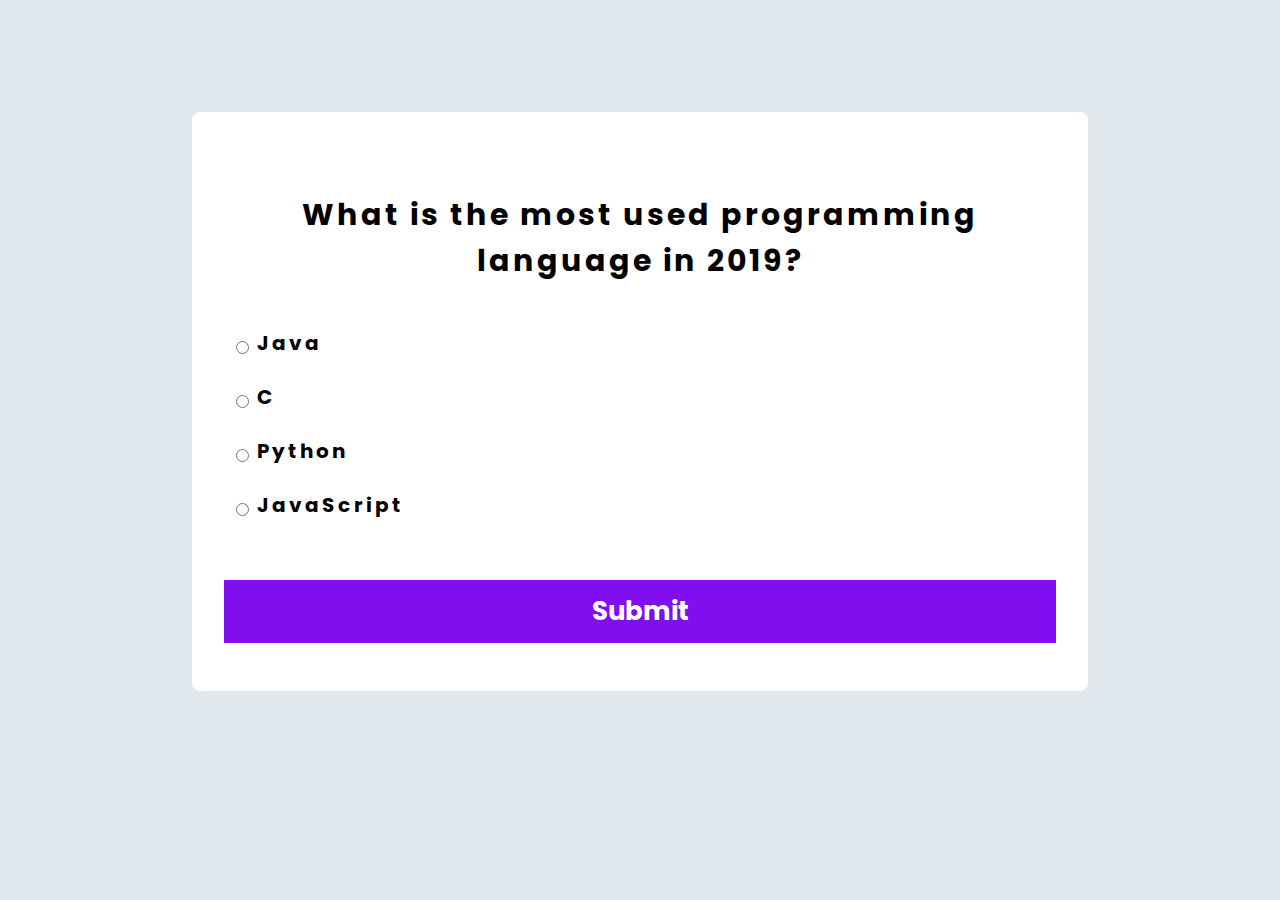
<file: Quiz App/index.html>
<!DOCTYPE html>
<html>
    <head> 

      <title>  Quiz App </title>  
      <meta charset="UTF-8"/>
      <meta name="viewport" content="width=device-width, initial-scale=1.0">
      <link href="styles.css" rel="stylesheet"/>
      <link rel="preconnect" href="https://fonts.googleapis.com">
      <link rel="preconnect" href="https://fonts.gstatic.com" crossorigin>
      <link href="https://fonts.googleapis.com/css2?family=Poppins:wght@200&display=swap" rel="stylesheet">

    </head>

    <body>

        <div class="mainPart">

            <div class="question">
                What is the most used programming language in 2019?
            </div>

            <div class="options">
                <ul>
                    <li >
                        <input class="optionEach" id ="a" type="radio"  name="quiz" />
                        <div class="ans">
                            Java
                        </div>
                    </li>

                    <li >
                        <input class="optionEach" id ="b" type="radio"  name="quiz" />
                        <div class="ans">
                            C
                        </div>
                    </li>

                    <li >
                        <input class="optionEach" id ="c" type="radio"  name="quiz" />
                        <div class="ans">
                            Python
                        </div>
                    </li>
                    <li >
                        <input class="optionEach" id ="d" type="radio"  name="quiz" />
                        <div class="ans">
                            JavaScript
                        </div>
                    </li>

                </ul>
             </div>

             <div class="mesg">
                You answered correctly at 0/4 questions.
            </div>
            
            <div class="resetbtn">
               Reset
            </div>

            <div class="btn">
                Submit
            </div>

           
        </div>

        <script src="app.js"></script>
    </body>
    
</html>
</file>
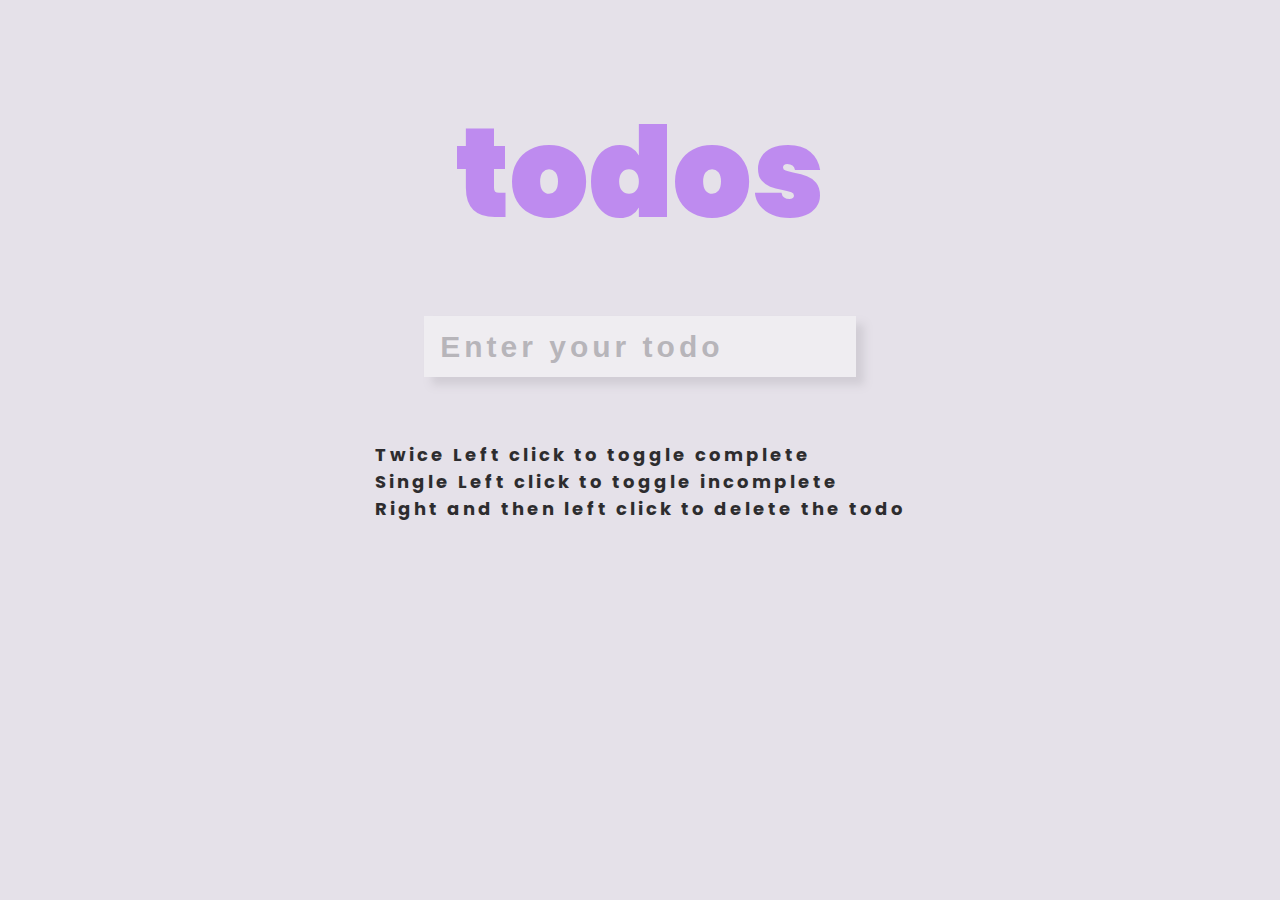
<file: ToDo App/index.html>
<!DOCTYPE html>
<html>
    <head>

        <title> ToDo App </title>
        <link href="styles.css" rel="stylesheet"/>
        <meta charset="UTF-8"/>
        <meta name="viewport" content="width=device-width, initial-scale=1.0">
        <link rel="preconnect" href="https://fonts.googleapis.com">
        <link rel="preconnect" href="https://fonts.gstatic.com" crossorigin>
        <link href="https://fonts.googleapis.com/css2?family=Poppins:wght@200&display=swap" rel="stylesheet">

    </head>
    <body>

        <div class="banner">
            todos
        </div>

        <div class="mainPart">
            <div class="edit">
                <input class="enterlist" placeholder="Enter your todo" type="text" onkeydown="additem(event)">
            </div>

            <div  >
                <ul class="items" onmousedown="edititem(event)">
                 
                </ul>
               
            </div>

            <div class="talk">
                <div class="instruction">
                    Twice Left click to toggle complete
                </div>
                <div class="instruction">
                    Single Left click to toggle incomplete
                </div>
    
                <div class="instruction">
                    Right and then left click to delete the todo
                </div>
            </div>
            
        </div>
        <script src="app.js"></script>
    </body>
</html>
</file>
<file: Quiz App/styles.css>
*
{
    box-sizing: border-box;
    margin:0%;
    padding:0%;
}
html
{
    background-color: #E1E9EE;
    font-family: 'Poppins', sans-serif;
}
.mainPart
{
    background-color: white;
    display:flex;
    flex-direction: column;
    margin-top: 7rem;
    
    width:70%;
    margin-left: 15%;
    padding:2rem;
    position:relative;
    border-radius: 8px;
    border:transparent;
}
.question,.mesg
{
    padding-top: 3rem;
    font-size: 30px;
    font-weight: bolder;
    text-align: center;
    width:100%;
    letter-spacing: 3px;
}
.options
{
    padding-top: 2rem;
    display: flex;
    flex-direction: column;
    
}
.optionEach
{
    color: black;
    padding:0.75 rem;
}
li{
    list-style-type: none;
    padding:0.75rem;
    font-size: 20px;
    color: black;
    font-weight: bold;
    letter-spacing: 3px;
    padding-right: 1rem;
    display: flex;
    
}
.btn,.resetbtn
{
    padding:0.75rem;
   
    background-color: #810EEF;
    color:white;
    font-size: 26px;
    text-align: center;
    font-weight: bolder;
    margin-top: 3rem;
    margin-bottom: 1rem;
}
.ans
{
    padding-left: 0.5rem;
    
}
input
{
   margin-top: 9px;
}
.btn:hover
{
    cursor: pointer;
    background-color: white;
    color: #810EEF;
    border:#810EEF 3px solid;
}
li:hover,input:hover
{
    cursor: pointer;
}
.mesg,.resetbtn
{
    display: none;
}
</file>
<file: ToDo App/styles.css>
*
{
    box-sizing: border-box;
    padding:0%;
    margin:0%;
}
html
{
    background-color:#E5E1E9 ;
    font-family: 'Poppins', sans-serif;  
}
.banner
{
    color:#850CF9;
    opacity:40%;
    font-size: 125px;
    font-weight:1000;
    margin-top: 5rem;
    text-align: center;
}
.mainPart
{
    display:flex;
    flex-direction: column;
    margin-top: 3rem;
    justify-content: center;
    align-items: center;
}
.enterlist
{
    font-size: 30px;
    letter-spacing: 4px;
    padding:0.85rem;
    color:#8A868E;
    font-weight: bolder;
    opacity:40%;
    padding-left: 1rem;
    box-shadow:#B6B2BA 0.5rem 0.5rem 0.5rem;
    border: transparent;
}
.talk
{
    margin-top: 4rem;

}
.instruction
{
    color:black;
    font-size: 18px;
    font-weight: bolder;
    letter-spacing: 3px;
    opacity:80%;
}
li
{
    list-style-type: none;
    background-color: white;
    color:#850CF9;
    letter-spacing: 3px;
    padding:0.5rem;
    font-size: 22px;
    text-align: center;
    font-weight: bolder;
    padding-left: 1rem;
    box-shadow:#B6B2BA 0.5rem 0.5rem 0.5rem;
    border: transparent;
    min-width: 25rem;
    margin-top: 0.5rem;
}

.items
{
    margin-top: 2rem;
    display: flex;
    flex-direction: column;
}
.items
{
    display: none;
}
.check
{
    text-decoration: line-through;
    cursor: pointer;
}
</file>
